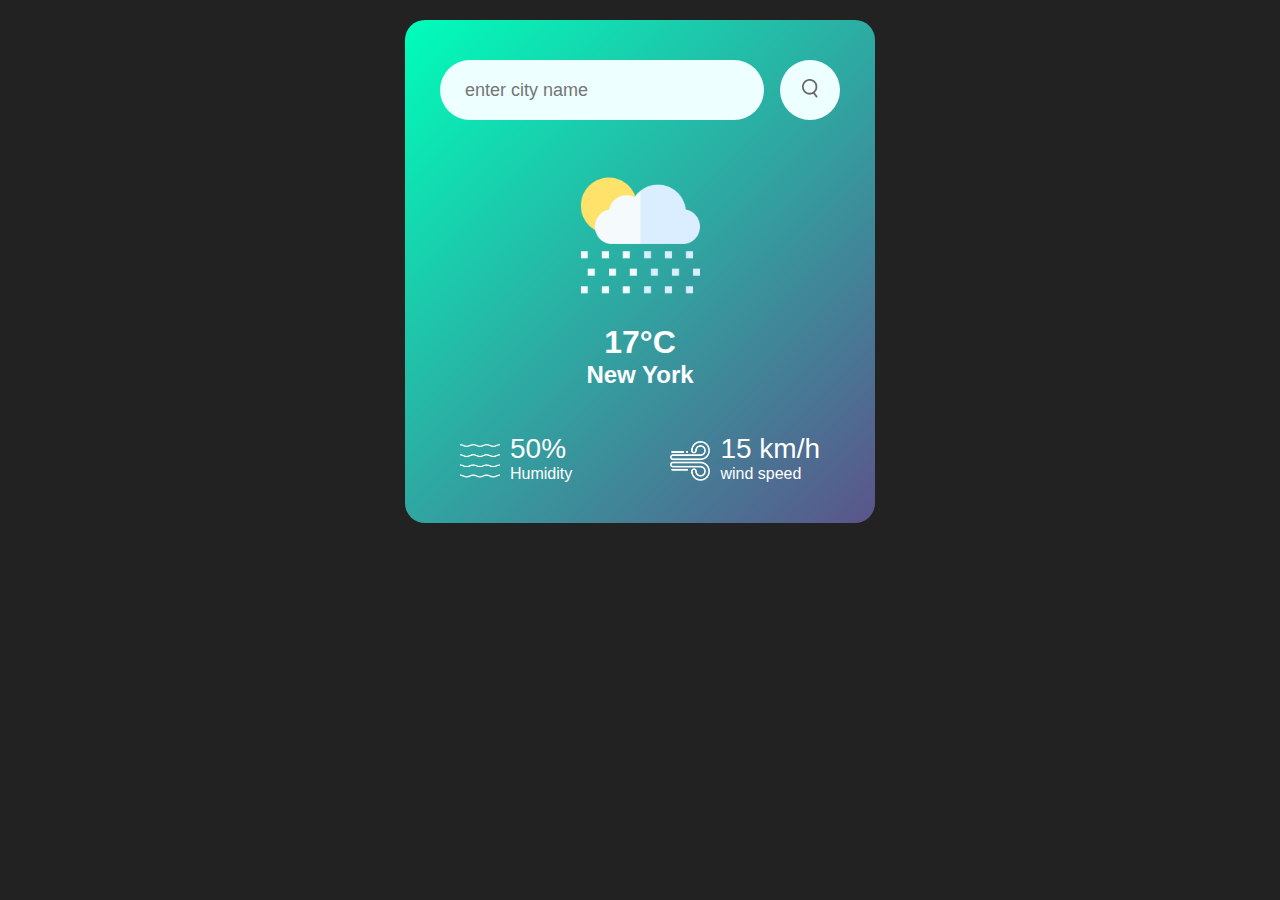
<file: wather app/index.html>
<!DOCTYPE html>
<html lang="en">
<head>
    <meta charset="UTF-8">
    <meta name="viewport" content="width=device-width, initial-scale=1.0">
    <title>Wether App</title>
    <link rel="stylesheet" href="style.css">
</head>
<body>
    <div class="card">
        <div class="search">
            <input type="text" placeholder="enter city name" 
            spellcheck="false">
            <button> <img src="images/search.png" ></button>
        </div>
        <div class="weather">
            <img src="images/rain.png" class="wether-icon">
            <h1 class="temp">17°C</h1>
            <h2 class="city">New York</h2>
            <div class="details">
                <div class="col">
                    <img src="images/humidity.png">
                    <div>
                        <p class="humidity">50%</p>
                        <p>Humidity</p>
                    </div>
                </div>
                <div class="col">
                    <img src="images/wind.png">
                    <div>
                        <p class="wind">15 km/h</p>
                        <p>wind speed</p>
                    </div>
                </div>
            </div>
        </div>
    </div>


    <script>
        const apikey ="863242cfb2b1d357e6093d9a4df19a4b";
        const apiurl = "http://api.openweathermap.org/data/2.5/weather?units=metric&q=bangalore";
        const searchBox = document.querySelector(".search input");
        const searchBtn = document.querySelector(".search button");
        
        

        async function checkweather(city){
            const response = await fetch(apiUrl + city + '&appid=${apikey}');
            var data = await response.json();
            console.log(data);  
            document.querySelector(".city").innerHTML = data.name;
            document.querySelector(".temp").innerHTML = Math.round(data.main.temp) +"°C" ;
            document.querySelector(".humidity").innerHTML = data.main.humidity +"%" ;
            document.querySelector(".wind").innerHTML = data.wind.speed  + "km/h" ;
            

        }
        searchBtn.addEventListener("click",()=>{
           checkweather(searchBox.value);
        })

checkweather();
    </script>



</body>
</html>
</file>
<file: wather app/style.css>
*{
    margin: 0;
    padding: 0;
    font-family: 'Poppins', sans-serif;
    box-sizing: border-box;
}
body{


    background-color:#222 ;
}
.card{
    width: 90%;
    max-width: 470px;
    background: linear-gradient(135deg,#00feba,#5b548a);
    color: #fff;
    margin: 20px auto 0;
    border-radius: 20px;
    padding: 40px 35px;
    text-align: center;
}
.search{
    width: 100%;
    display: flex;
    align-items: center;
    justify-content: space-between;
}
.search input{
    border: 0;
    outline: 0;
    background: #edfffe;
    color: #555;
    padding: 10px 25px;
    height: 60px;
    border-radius: 30px;
    flex: 1;
    margin-right: 16px;
    font-size: 18px;
}
.search button{
    border: 0;
    outline: 0;
    background: #edfffe;
    border-radius: 50%;
    width: 60px;
    height: 60px;
    cursor: pointer;
}
.search button img{
    width: 16px;
}
.wether-icon{
    width: 170px;
    margin-top: 30px;
}
.wether h1{
    font-size: 80px;
    font-weight: 500;
}
.wether h2{
    font-size: 45px;
    font-weight: 400;
    margin-top: -10px;
}
.details{
    display: flex;
    align-items: center;
    justify-content: space-between;
    padding: 0 20px;
    margin-top: 50px;
}
.col{
    display: flex;
    align-items: center;
    text-align: left;
}
.col img{
    width:40px;
    margin-right: 10px;

}
.humidity,  .wind{
    font-size: 28px;
    margin-top: -6px;
}
</file>
